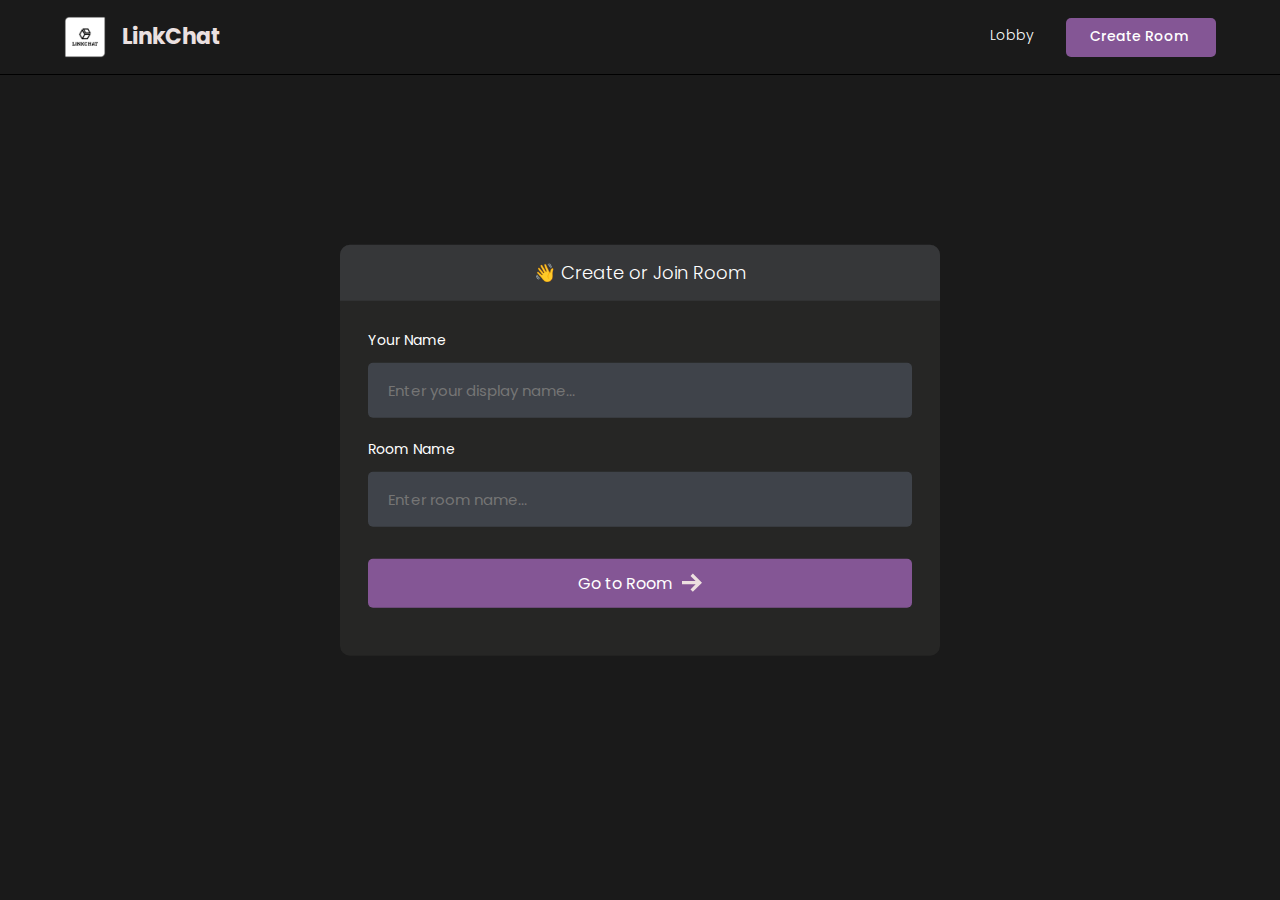
<file: index.html>
<!DOCTYPE html>
<html>

<head>
    <meta charset='utf-8'>
    <meta http-equiv='X-UA-Compatible' content='IE=edge'>
    <title>Room</title>
    <meta name='viewport' content='width=device-width, initial-scale=1'>
    <link rel='stylesheet' type='text/css' media='screen' href='styles/main.css'>

    <link rel='stylesheet' type='text/css' media='screen' href='styles/room.css'>
</head>

<body>

    <header id="nav">

        <div class="nav--list">
            <button id="members__button">
                <svg width="24" height="24" xmlns="http://www.w3.org/2000/svg" fill-rule="evenodd" clip-rule="evenodd">
                    <path d="M24 18v1h-24v-1h24zm0-6v1h-24v-1h24zm0-6v1h-24v-1h24z" fill="#ede0e0">
                        <path d="M24 19h-24v-1h24v1zm0-6h-24v-1h24v1zm0-6h-24v-1h24v1z" />
                </svg>
            </button>
            <a href="lobby.html" />
            <h3 id="logo">
                <img src="./images/png/White logo - no background.png" alt="Site Logo">
                <span>LinkChat</span>
            </h3>
            </a>
        </div>

        <div id="nav__links">
            <button id="chat__button"><svg width="24" height="24" xmlns="http://www.w3.org/2000/svg" fill-rule="evenodd"
                    fill="#ede0e0" clip-rule="evenodd">
                    <path
                        d="M24 20h-3v4l-5.333-4h-7.667v-4h2v2h6.333l2.667 2v-2h3v-8.001h-2v-2h4v12.001zm-15.667-6l-5.333 4v-4h-3v-14.001l18 .001v14h-9.667zm-6.333-2h3v2l2.667-2h8.333v-10l-14-.001v10.001z" />
                </svg></button>
            <!-- <a class="nav__link" href="/">
                Lobby
                <svg xmlns="http://www.w3.org/2000/svg" width="24" height="24" fill="#ede0e0" viewBox="0 0 24 24"><path d="M20 7.093v-5.093h-3v2.093l3 3zm4 5.907l-12-12-12 12h3v10h7v-5h4v5h7v-10h3zm-5 8h-3v-5h-8v5h-3v-10.26l7-6.912 7 6.99v10.182z"/></svg>
            </a> -->
            <a class="nav__link" id="create__room__btn" href="lobby.html">
                Create Room
                <svg xmlns="http://www.w3.org/2000/svg" width="24" height="24" fill="#ede0e0" viewBox="0 0 24 24">
                    <path
                        d="M12 0c-6.627 0-12 5.373-12 12s5.373 12 12 12 12-5.373 12-12-5.373-12-12-12zm6 13h-5v5h-2v-5h-5v-2h5v-5h2v5h5v2z" />
                </svg>
            </a>
        </div>

    </header>

    <main class="container">

        <div id="room__container">

            <section id="members__container">

                <div id="members__header">
                    <p>Participants</p>
                    <strong id="members__count">0</strong>
                </div>

                <div id="member__list">

                    <!-- <div class="member__wrapper" id="member__1__wrapper">
                            <span class="green__icon"></span>
                            <p class="member_name">Sulammita</p>
                         </div> -->

                </div>

            </section>

            <section id="stream__container">

                <div id="stream__box"></div>

                <div id="streams__container"></div>

                <div class="stream__actions">
                    <button id="camera-btn" class="active">
                        <svg xmlns="http://www.w3.org/2000/svg" width="24" height="24" viewBox="0 0 24 24">
                            <path
                                d="M5 4h-3v-1h3v1zm10.93 0l.812 1.219c.743 1.115 1.987 1.781 3.328 1.781h1.93v13h-20v-13h3.93c1.341 0 2.585-.666 3.328-1.781l.812-1.219h5.86zm1.07-2h-8l-1.406 2.109c-.371.557-.995.891-1.664.891h-5.93v17h24v-17h-3.93c-.669 0-1.293-.334-1.664-.891l-1.406-2.109zm-11 8c0-.552-.447-1-1-1s-1 .448-1 1 .447 1 1 1 1-.448 1-1zm7 0c1.654 0 3 1.346 3 3s-1.346 3-3 3-3-1.346-3-3 1.346-3 3-3zm0-2c-2.761 0-5 2.239-5 5s2.239 5 5 5 5-2.239 5-5-2.239-5-5-5z" />
                        </svg>
                    </button>
                    <button id="mic-btn" class="active">
                        <svg xmlns="http://www.w3.org/2000/svg" width="24" height="24" viewBox="0 0 24 24">
                            <path
                                d="M12 2c1.103 0 2 .897 2 2v7c0 1.103-.897 2-2 2s-2-.897-2-2v-7c0-1.103.897-2 2-2zm0-2c-2.209 0-4 1.791-4 4v7c0 2.209 1.791 4 4 4s4-1.791 4-4v-7c0-2.209-1.791-4-4-4zm8 9v2c0 4.418-3.582 8-8 8s-8-3.582-8-8v-2h2v2c0 3.309 2.691 6 6 6s6-2.691 6-6v-2h2zm-7 13v-2h-2v2h-4v2h10v-2h-4z" />
                        </svg>
                    </button>
                    <button id="screen-btn">
                        <svg xmlns="http://www.w3.org/2000/svg" width="24" height="24" viewBox="0 0 24 24">
                            <path d="M0 1v17h24v-17h-24zm22 15h-20v-13h20v13zm-6.599 4l2.599 3h-12l2.599-3h6.802z" />
                        </svg>
                    </button>
                    <button id="leave-btn">
                        <svg xmlns="http://www.w3.org/2000/svg" width="24" height="24" viewBox="0 0 24 24">
                            <path d="M16 10v-5l8 7-8 7v-5h-8v-4h8zm-16-8v20h14v-2h-12v-16h12v-2h-14z" />
                        </svg>
                    </button>
                </div>

            </section>

            <section id="messages__container">

                <div id="messages"></div>

                <form id="message__form">
                    <input type="text" name="message" placeholder="Send a message...." />
                </form>

            </section>

        </div>

    </main>

</body>

    <script type="text/javascript" src="js/AgoraRTC_N-4.16.1.js"></script>
    <script type="text/javascript" src="js/agora-rtm-sdk-1.5.1.js"></script>
    <script type="text/javascript" src="js/room.js"></script>
   
    <script type="text/javascript" src="js/room_rtm.js"></script>
    <script type="text/javascript" src="js/room_rtc.js"></script>
    
</html>
</file>
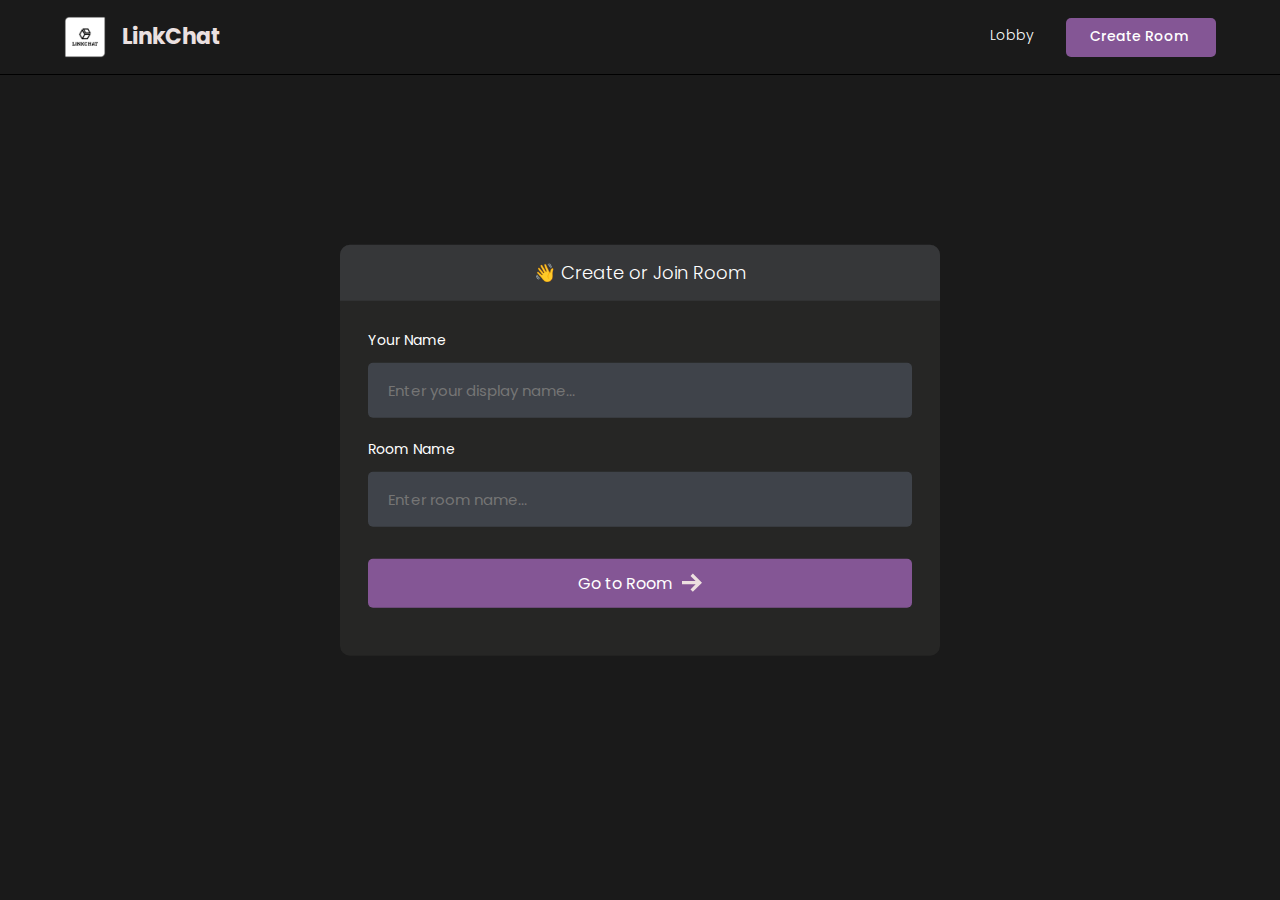
<file: lobby.html>
<!DOCTYPE html>
<html>

<head>
    <meta charset='utf-8'>
    <meta http-equiv='X-UA-Compatible' content='IE=edge'>
    <title>Room</title>
    <meta name='viewport' content='width=device-width, initial-scale=1'>
    <link rel='stylesheet' type='text/css' media='screen' href='styles/main.css'>
    <link rel='stylesheet' type='text/css' media='screen' href='styles/lobby.css'>
</head>

<body>

    <header id="nav">

        <div class="nav--list">
            <a href="lobby.html" />
            <h3 id="logo">
                <img src="./images/png/White logo - no background.png" alt="Site Logo">
                <span>LinkChat</span>
            </h3>
            </a>
        </div>

        <div id="nav__links">
            <a class="nav__link" href="/">
                Lobby
                <svg xmlns="http://www.w3.org/2000/svg" width="24" height="24" fill="#ede0e0" viewBox="0 0 24 24">
                    <path
                        d="M20 7.093v-5.093h-3v2.093l3 3zm4 5.907l-12-12-12 12h3v10h7v-5h4v5h7v-10h3zm-5 8h-3v-5h-8v5h-3v-10.26l7-6.912 7 6.99v10.182z" />
                </svg>
            </a>
            <a class="nav__link" id="create__room__btn" href="lobby.html">
                Create Room
                <svg xmlns="http://www.w3.org/2000/svg" width="24" height="24" fill="#ede0e0" viewBox="0 0 24 24">
                    <path
                        d="M12 0c-6.627 0-12 5.373-12 12s5.373 12 12 12 12-5.373 12-12-5.373-12-12-12zm6 13h-5v5h-2v-5h-5v-2h5v-5h2v5h5v2z" />
                </svg>
            </a>
        </div>

    </header>

    <main id="room__lobby__container">

        <div id="form__container">

            <div id="form__container__header">
                <p>👋 Create or Join Room</p>
            </div>

            <form id="lobby__form">

                <div class="form__field__wrapper">
                    <label>Your Name</label>
                    <input type="text" name="name" required placeholder="Enter your display name..." />
                </div>

                <div class="form__field__wrapper">
                    <label>Room Name</label>
                    <input type="text" name="room" placeholder="Enter room name..." />
                </div>

                <div class="form__field__wrapper">
                    <button type="submit">Go to Room
                        <svg xmlns="http://www.w3.org/2000/svg" width="24" height="24" viewBox="0 0 24 24">
                            <path
                                d="M13.025 1l-2.847 2.828 6.176 6.176h-16.354v3.992h16.354l-6.176 6.176 2.847 2.828 10.975-11z" />
                        </svg>
                    </button>
                </div>
            </form>

        </div>

    </main>

</body>
<script type="text/javascript" src="js/lobby.js"></script>

</html>
</file>
<file: styles/main.css>
@import url('https://fonts.googleapis.com/css2?family=Poppins:wght@400;500;600;700;800&display=swap');

* {
  font-family: 'Poppins', sans-serif;
}

/* width */
::-webkit-scrollbar {
  width: 7px;
}

/* Track */
::-webkit-scrollbar-track {
  box-shadow: inset 0 0 5px grey;
  border-radius: 10px;
}

/* Handle */
::-webkit-scrollbar-thumb {
  background: #797a79;
  border-radius: 10px;
}

/* Handle on hover */
::-webkit-scrollbar-thumb:hover {
  background: #845695;
}

body {
  background-color: #1a1a1a;
  color: #fff;

  font-size: 14px;
  padding: 0;
  margin: 0;
  box-sizing: border-box;
}

p,
a {
  font-weight: 300;
}

.avatar__md {
  height: 40px;
  width: 40px;
  object-fit: cover;
  border-radius: 50%;
}

.avatar__sm {
  height: 30px;
  width: 30px;
  object-fit: cover;
  border-radius: 50%;
}

#nav {
  position: fixed;
  top: 0;
  width: 100%;
  box-sizing: border-box;
  display: flex;
  justify-content: space-between;
  align-items: center;
  border-bottom: 1px solid #000000;
  background-color: #1a1a1a;
  text-decoration: none;
  padding: 16px 5%;
  z-index: 999;
}

#logo {
  display: flex;
  align-items: center;
  gap: 16px;
  font-size: 22px;
  font-weight: 700;
  line-height: 0;
  margin: 0;
  color: #ebe0e0;
}

@media (max-width: 640px) {
  #logo span {
    display: none;
  }
}

#logo img {
  height: 42px;
}

#nav a {
  text-decoration: none;
}

#nav__links {
  display: flex;
  align-items: center;
  column-gap: 2em;
}

.nav__link {
  color: #fff;
  text-decoration: none;
  transition: 1s;
  border-bottom: 2px solid transparent;
  transition: all 0.3s ease-in-out;
  padding-bottom: 1px;
}

@media (max-width: 520px) {
  #nav__links {
    column-gap: 3em;
  }
}

.nav__link:hover {
  color: rgb(230, 228, 228);
  text-decoration: none;
  border-color: #845695;
}

#create__room__btn {
  display: block;
  background-color: #845695;
  padding: 8px 24px;
  font-size: 14px;
  font-weight: 500;
  border-radius: 5px;
}

#create__room__btn:hover {
  background-color: #845695;
}

.nav--list {
  display: flex;
  gap: 1rem;
  align-items: center;
}

#members__button,
#chat__button {
  display: none;
  cursor: pointer;
  background: transparent;
  border: none;
}

#members__button:hover svg > path,
#chat__button:hover svg,
.nav__link:hover svg {
  fill: #845695;
}

.nav__link svg {
  width: 0;
  height: 0;
}

@media (max-width: 640px) {
  #members__button {
    display: block;
  }

  .nav__link svg {
    width: 1.5rem;
    height: 1.5rem;
  }
  .nav__link,
  #create__room__btn {
    font-size: 0;
    border: none;
  }

  #create__room__btn {
    padding: 0;
    background-color: transparent;
    border-radius: 50%;
  }

  #create__room__btn:hover {
    background-color: transparent;
  }
}
</file>
<file: styles/room.css>
.container {
  margin-top: 74px;
  height: clac(100vh - 74px);
  width: 100%;
  position: relative;
}

#room__container {
  position: relative;
  display: flex;
  gap: 3rem;
}

#members__container {
  background-color: #262625;
  border-right: 1px solid #797a79;
  overflow-y: auto;
  width: 90%;
  max-width: 250px;
  position: fixed;
  height: 100%;
  z-index: 999;
}

#members__count {
  background-color: #1d1d1c;
  padding: 7px 15px;
  font-size: 14px;
  font-weight: 600;
  border-radius: 5px;
}

#members__header {
  display: flex;
  justify-content: space-around;
  align-items: center;
  padding: 0 1rem;
  position: fixed;
  font-size: 18px;
  background-color: #323143;
  width: 218px;
}

#member__list {
  display: flex;
  flex-direction: column;
  gap: 1rem;
  padding-top: 5rem;
  padding-bottom: 6.5rem;
}

.members__list::-webkit-scrollbar {
  height: 14px;
}

.member__wrapper {
  display: flex;
  align-items: center;
  column-gap: 10px;
  padding-left: 1em;
}

.green__icon {
  display: block;
  height: 8px;
  width: 8px;
  border-radius: 50%;
  background-color: #2aca3e;
}

.member_name{
  font-size: 14px;
  line-height: 0;
}

#messages__container {
  height: calc(100vh - 85px);
  background-color: #262625;
  right: 0;
  position: absolute;
  width: 100%;
  max-width: 25rem;
  overflow-y: auto;
  border-left: 1px solid #111;
}

#messages {
  width: 100%;
  height: 100%;
  overflow-y: auto;
}

.message__wrapper:last-child {
  margin-bottom: 6.5rem;
}

.message__wrapper {
  display: flex;
  gap: 10px;
  margin: 1em;
}

.message__body {
  background-color: #363739;
  border-radius: 10px;
  padding: 10px 15px;
  width: fit-content;
  max-width: 900px;
}

.message__body strong {
  font-weight: 600;
  color: #ede0e0;
}

.message__body__bot{
  padding: 0 20px;
  max-width: 900px;
  color: #bdbdbd;
}


.message__author {
  margin-right: 10px;
  color: #2aca3e!important;

}

.message__author__bot {
  margin-right: 10px;
  color: #a52aca!important;

}

.message__text {
  margin: 0;
}

#message__form {
  width: 23.2rem;
  position: fixed;
  bottom: 0;
  display: block;
  background-color: #1a1a1a;
  padding: 1em;
}

#message__form input {
  color: #fff;
  width: 100%;
  border: none;
  border-radius: 5px;
  padding: 18px;
  font-size: 14px;
  box-sizing: border-box;
  background-color: #3f434a;
}

#message__form input:focus {
  outline: none;
}

#message__form input::placeholder {
  color: #707575;
}

#stream__container {
  justify-self: center;
  width: calc(100% - 40.7rem);
  position: fixed;
  left: 15.7rem;
  top: clac(100vh - 72px);
  overflow-y: auto;
  height: 100%;
}

#stream__box{
  background-color: #3f434a;
  height: 60vh;
  display: none;
}

#stream__box > .video__container {
  border: 2px solid #000;
  border-radius: 0;
  height: 100% !important;
  width: 100% !important;

  background-size: cover;
}
#stream__box .video-player video{
  border-radius: 0;
} 

#streams__container{
  display: flex;
  flex-wrap: wrap;
  justify-content: center;
  align-items: center;
  gap: 2em;
  margin-top: 25px;
  margin-bottom: 225px;
}
.video__container{
  display: flex;
  justify-content: center;
  align-items: center;
  border: 2px solid #b366f9;
  border-radius: 50%;
  cursor: pointer;
  overflow: hidden;
  height: 250px;
  width: 250px;

  background-image: url('/images/4.png') ;
  background-repeat: no-repeat;
  background-position: center;
  background-size:cover;
}
.video-player{
  height: 100%;
  width: 100%;
}
.video-player video{
  border-radius: 50%;
}


@media (max-width: 1400px){
  .video__container{
    height: 200px;
    width: 200px;
  }
}

@media (max-width: 1200px) {
  #members__container {
    display: none;
  }

  #members__button {
    display: block;
  }

  #stream__container {
    width: calc(100% - 25rem);
    left: 0;
  }
}

@media (max-width: 980px) {
  #stream__container {
    width: calc(100% - 20rem);
    left: 0;
  }
  #messages__container {
    max-width: 20rem;
  }

  #message__form {
    width: 18.2rem;
  }
}

@media (max-width: 768px) {
  #stream__container {
    width: 100%;
  }

  .video__container{
    height: 100px;
    width: 100px;
  }
  
  #messages__container {
    display: none;
  }

  #chat__button {
    display: block;
  }
}

#stream__box {
  position: relative;
}

.stream__focus {
  width: 100%;
  height: 100%;
}

.stream__focus iframe {
  width: 100%;
  height: 100%;
}

.stream__actions {
  position: fixed;
  bottom: 1rem;
  border-radius: 8px;
  background-color: #1a1a1a60;
  padding: 1rem;
  left: 50%;
  display: flex;
  gap: 1rem;
  transform: translateX(-50%);
}

.stream__actions a,
.stream__actions button {
  cursor: pointer;
  background-color: #262625;
  color: #fff;
  border: none;
  display: flex;
  align-items: center;
  justify-content: center;
  padding: 0.5rem 1rem;
  border-radius: 5px;
  transition: all 0.2s ease-in-out;
}

.stream__actions a svg,
.stream__actions button svg {
  width: 1.5rem;
  height: 1.5rem;
  fill: #ede0e0;
}

.stream__actions a.active,
.stream__actions button.active,
.stream__actions a:hover,
.stream__actions button:hover {
  background-color: #845695;
}

.active{
  background-color: #845695;
}
</file>
<file: styles/lobby.css>
#form__container {
  width: 90%;
  max-width: 600px;
  border-radius: 10px;
  background-color: #262625;
  position: fixed;
  top: 50%;
  left: 50%;
  transform: translate(-50%, -50%);
}

#lobby__form {
  padding: 2em;
}

#form__container__header {
  border-radius: 10px 10px 0 0;
  padding: 10px;
  text-align: center;
  background-color: #363739;
  margin: 0;
  font-size: 18px;
  font-size: 300;
  line-height: 0;
}

.form__field__wrapper {
  width: 100%;
  box-sizing: border-box;
  margin-bottom: 20px;
}

.form__field__wrapper label {
  font-size: 14px;
  line-height: 1.7em;
  margin-bottom: 10px;
  display: block;
}

.form__field__wrapper input {
  box-sizing: border-box;
  color: #fff;
  width: 100%;
  margin: 0;
  border: none;
  border-radius: 5px;
  padding: 16px 20px;
  font-size: 15px;
  background-color: #3f434a;
}

.form__field__wrapper button[type='submit'] {
  margin-top: 32px;
  cursor: pointer;
  background-color: #845695;
  border: none;
  color: #fff;
  font-size: 16px;
  width: 100%;
  display: flex;
  align-items: center;
  justify-content: center;
  padding: 12px;
  border-radius: 5px;
  gap: 10px;
}

.form__field__wrapper button[type='submit'] svg {
  fill: #ede0e0;
  width: 20px;
}

#avatar__selection {
  margin-reight: 10px;
  display: flex;
  gap: 1em;
}

.avatar__option {
  height: 50px;
  width: 50px;
  border-radius: 50%;
  cursor: pointer;
  transition: 0.3s;
  border: 2px solid #797a79;
}

.avatar__option__selected {
  border: 3px solid #845695;
}
</file>
